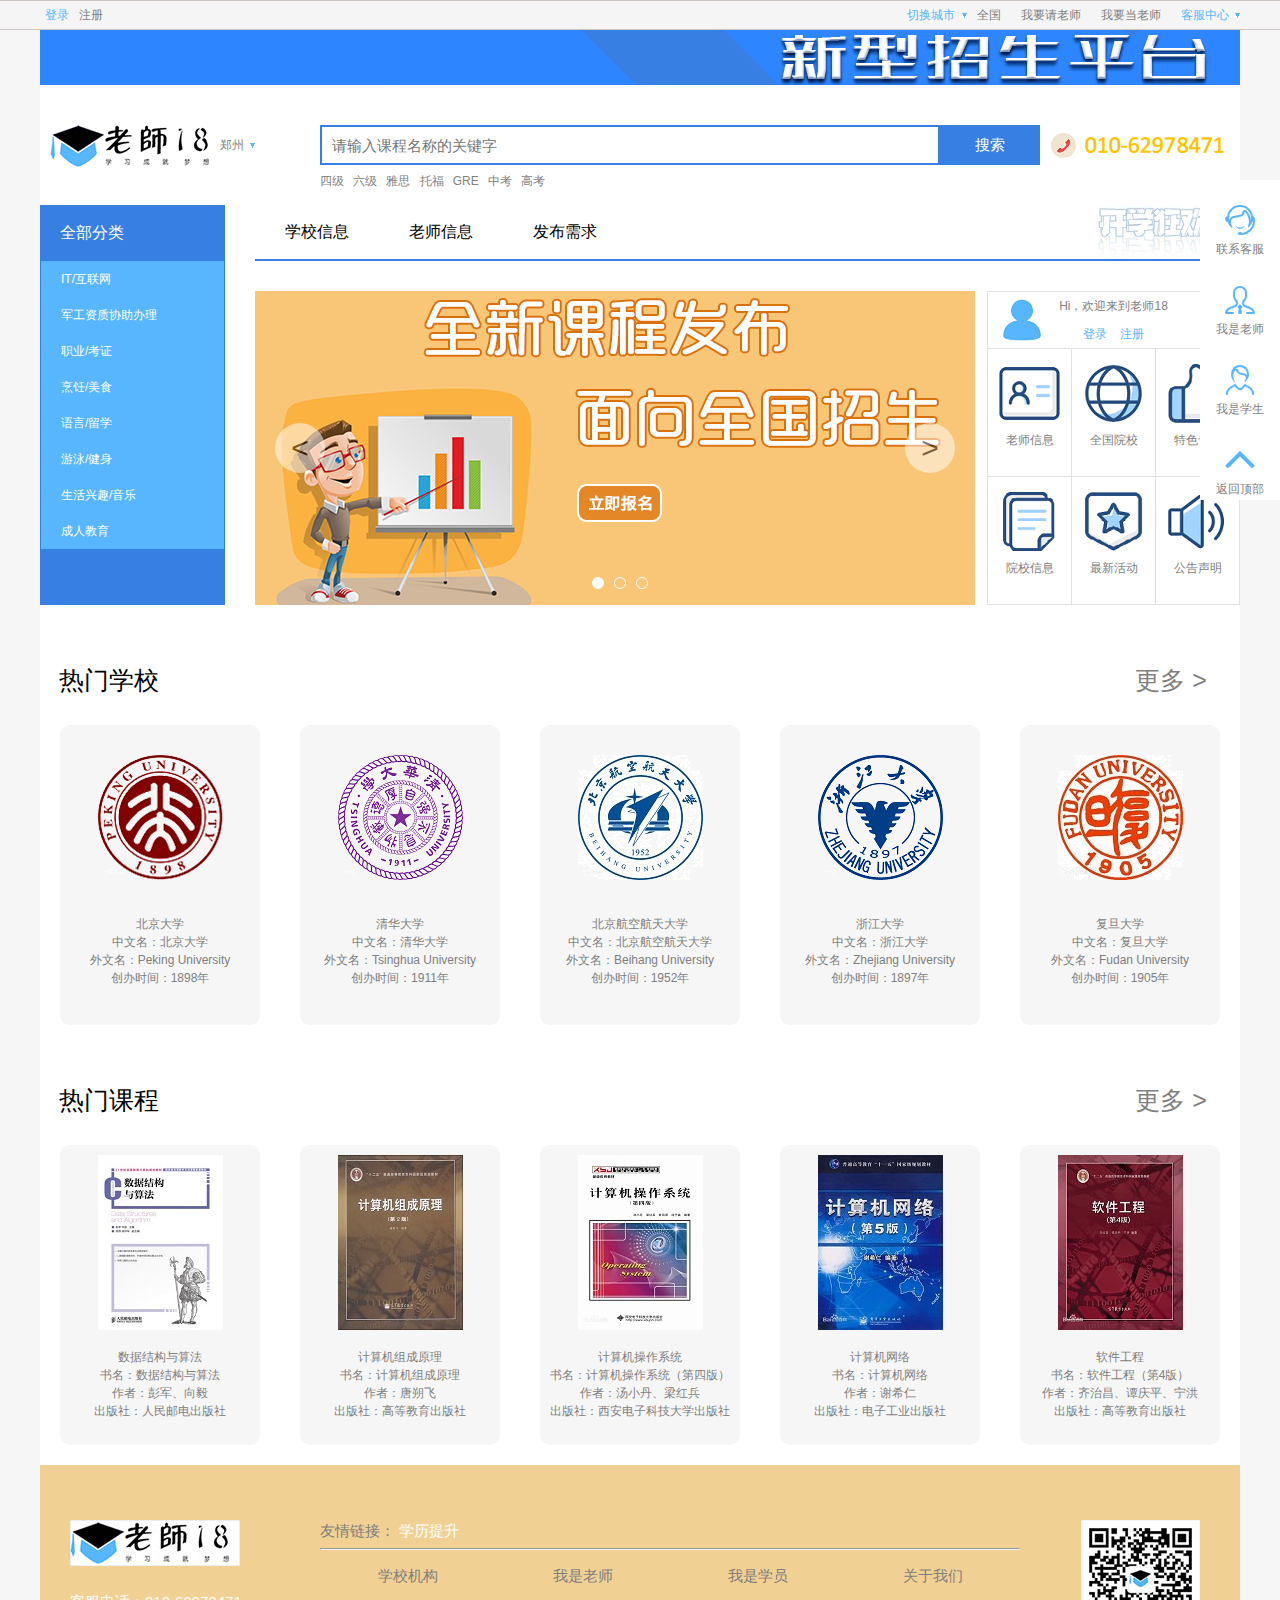
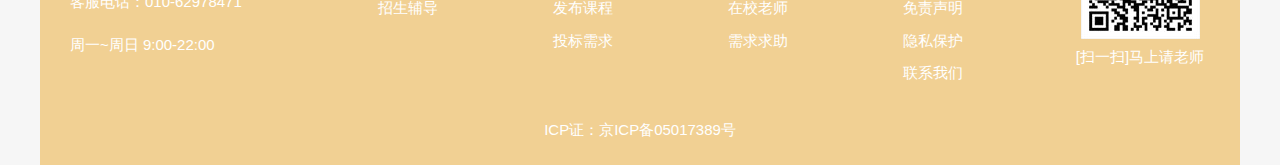
<file: index.html>
<!DOCTYPE html>
<html lang="en">

<head>
    <meta charset="UTF-8">
    <meta name="viewport" content="width=device-width, initial-scale=1.0">
    <title>老师18</title>
    <link rel="stylesheet" href="css/reset.css">
    <link rel="stylesheet" href="css/index.css">
</head>

<body>
    <!-- 头部 -->
    <header>
        <!-- 头部导航栏 -->
        <div class="headerTop">
            <div class="navTop">
                <nav class="navLeft">
                    <ul>
                        <li class="navLeftLogin"><a href="login.html">登录</a></li>
                        <li class="navLeftEnroll"><a href="">注册</a></li>
                    </ul>
                </nav>
                <nav class="navRight">
                    <ul>
                        <li class="navRightService">
                            <a>客服中心</a>
                            <em></em>
                            <ul class="navRightServiceList">
                                <li><a href="customerService.html">联系我们</a></li>
                                <li><a href="">投诉反馈</a></li>
                                <li><a href="">帮助中心</a></li>
                            </ul>
                        </li>
                        <li class="navRightNormal"><a href="">我要当老师</a></li>
                        <li class="navRightNormal"><a href="">我要请老师</a></li>
                        <li class="navRightNormal">全国</li>
                        <li class="navRightCity">
                            <a href="">切换城市</a>
                            <em></em>
                            <div class="navRightCityList">
                                <ul>
                                    <li><span>A</span><a href="">安阳</a></li>
                                    <li><span>B</span><a href="">北京</a></li>
                                    <li><span>C</span><a href="">成都</a></li>
                                    <li><span>D</span><a href="">大连</a></li>
                                    <li><span>S</span><a href="">上海</a></li>
                                </ul>
                            </div>
                        </li>
                    </ul>
                </nav>
            </div>
        </div>
        <!-- 头部背景 -->
        <div class="headerMiddle">
        </div>
        <!-- 头部主体 -->
        <div class="headerBottom">
            <h1 class="logo"><a href="index.html"><img src="img/logo.png" alt=""></a></h1>
            <div class="city">
                <span>郑州</span>
                <em></em>
                <div class="citySelectList">
                    <ul>
                        <li><span>A</span><a href="">安阳</a></li>
                        <li><span>B</span><a href="">北京</a></li>
                        <li><span>C</span><a href="">成都</a></li>
                        <li><span>D</span><a href="">大连</a></li>
                        <li><span>S</span><a href="">上海</a></li>
                    </ul>
                </div>
            </div>
            <div class="search">
                <input type="text" name placeholder="请输入课程名称的关键字">
                <button class="searchButton">搜索</button>
                <div class="keyword">
                    <a href="">四级</a>
                    <a href="">六级</a>
                    <a href="">雅思</a>
                    <a href="">托福</a>
                    <a href="">GRE</a>
                    <a href="">中考</a>
                    <a href="">高考</a>
                </div>
            </div>
            <div class="phone">
                <img src="img/phone.png" alt="">
                <img src="img/phoneNumber.png" alt="">
            </div>
        </div>
    </header>
    <!-- 中部 -->
    <section>
        <div class="sectionTop">
            <!-- 左边隐藏nav -->
            <leftNav>
                <div class="leftNavTitle">全部分类</div>
                <ul class="leftNavList">
                    <li class="it">
                        <a href="">IT/互联网</a>
                        <ul class="itList">
                            <li>前端</li>
                            <li>
                                <a href="">HTML/CSS</a>
                                <a href="">JavaScript</a>
                                <a href="">Java</a>
                                <a href="">Sql</a>
                            </li>
                        </ul>
                    </li>
                    <li class="amy">
                        <a href="">军工资质协助办理</a>
                        <ul class="amyList">
                            <li>保密资质</li>
                            <li>
                                <a href="">军密</a>
                                <a href="">国密</a>
                                <a href="">国军标</a>
                            </li>
                        </ul>
                    </li>
                    <li class="profession">
                        <a href="">职业/考证</a>
                        <ul class="professionList">
                            <li>公考求职</li>
                            <li>
                                <a href="">公务员</a>
                                <a href="">教师考试</a>
                                <a href="">企业招聘</a>
                                <a href="">金融银行</a>
                            </li>
                        </ul>
                    </li>
                    <li class="food">
                        <a href="">烹饪/美食</a>
                        <ul class="foodList">
                            <li>中华菜系</li>
                            <li>
                                <a href="">鲁菜</a>
                                <a href="">川菜</a>
                                <a href="">粤菜</a>
                                <a href="">苏菜</a>
                            </li>
                        </ul>
                    </li>
                    <li class="language">
                        <a href="">语言/留学</a>
                        <ul class="languageList">
                            <li>语言</li>
                            <li>
                                <a href="">英语</a>
                                <a href="">日语</a>
                                <a href="">法语</a>
                                <a href="">德语</a>
                            </li>
                        </ul>
                    </li>
                    <li class="swim">
                        <a href="">游泳/健身</a>
                        <ul class="swimList">
                            <li>游泳</li>
                            <li>
                                <a href="">仰泳</a>
                                <a href="">蛙泳</a>
                            </li>
                        </ul>
                    </li>
                    <li class="music">
                        <a href="">生活兴趣/音乐</a>
                        <ul class="musicList">
                            <li>音乐</li>
                            <li>
                                <a href="">钢琴</a>
                                <a href="">吉他</a>
                                <a href="">小提琴</a>
                            </li>
                        </ul>
                    </li>
                    <li class="adult">
                        <a href="">成人教育</a>
                        <ul class="adultList">
                            <li>成人教育</li>
                            <li>
                                <a href="">在职研究生培训</a>
                            </li>
                        </ul>
                    </li>
                </ul>
                <div class="leftNavBottom"></div>
            </leftNav>
            <!-- 顶部导航栏 -->
            <topNav>
                <div class="topList">
                    <ul>
                        <li><a href="">学校信息</a></li>
                        <li><a href="">老师信息</a></li>
                        <li><a href="postDemand.html">发布需求</a></li>
                        <img src="img/rightlogo.jpg" alt="">
                    </ul>
                </div>
            </topNav>
            <!-- 中部主体 -->
            <sectionMain>
                <div class="sildeDiv">
                    <ul class="carousel">
                        <li class="selection"><a href=""><img src="img/index_bg1.png" alt=""></a></li>
                        <li><a href=""><img src="img/index_bg2.png" alt=""></a></li>
                        <li><a href=""><img src="img/index_bg3.png" alt=""></a></li>
                    </ul>
                    <div class="prev">
                        <</div> <div class="next">>
                    </div>
                    <ul class="circle">
                        <li class="current"></li>
                        <li></li>
                        <li></li>
                    </ul>
                </div>
            </sectionMain>
            <!-- 右边导航栏 -->
            <div class="mainTag">
                <div class="mainTagTop">
                    <img src="img/people.png" alt="">
                    Hi，欢迎来到老师18
                    <br>
                    <a href="login.html">登录</a>
                    <a href="">注册</a>
                </div>
                <div class="mainTagMiddle">
                    <a href=""><img src="img/main1.png" alt="">老师信息</a>
                    <a href=""><img src="img/main2.png" alt="">全国院校</a>
                    <a href=""><img src="img/main3.png" alt="">特色专业</a>
                    <a href=""><img src="img/main4.png" alt="">院校信息</a>
                    <a href=""><img src="img/main5.png" alt="">最新活动</a>
                    <a href=""><img src="img/main6.png" alt="">公告声明</a>
                </div>
            </div>
        </div>
        <!-- 中部 -->
        <div class="sectionBottom">
            <!-- 热门学校 -->
            <div class="hotSchool">
                <div class="hotSchoolTitle">
                    <a href="">热门学校</a>
                    <a href="">更多&nbsp;></a>
                </div>
                <div class="hotSchoolContent">
                    <a href="">
                        <div class="rise">
                            <div class="schoolShow">
                                <img src="img/beida.png" alt="">
                            </div>
                            <div class="schoolIntroduce">
                                <p>北京大学</p>
                                <p>中文名：北京大学</p>
                                <p>外文名：Peking University</p>
                                <p>创办时间：1898年</p>
                            </div>
                        </div>
                    </a>
                    <a href="">
                        <div class="rise">
                            <div class="schoolShow">
                                <img src="img/qinghua.png" alt="">
                            </div>
                            <div class="schoolIntroduce">
                                <p>清华大学</p>
                                <p>中文名：清华大学</p>
                                <p>外文名：Tsinghua University</p>
                                <p>创办时间：1911年</p>
                            </div>
                        </div>
                    </a>
                    <a href="">
                        <div class="rise">
                            <div class="schoolShow">
                                <img src="img/beihang.jpg" alt="">
                            </div>
                            <div class="schoolIntroduce">
                                <p>北京航空航天大学</p>
                                <p>中文名：北京航空航天大学</p>
                                <p>外文名：Beihang University</p>
                                <p>创办时间：1952年</p>
                            </div>
                        </div>
                    </a>
                    <a href="">
                        <div class="rise">
                            <div class="schoolShow">
                                <img src="img/zheda.png" alt="">
                            </div>
                            <div class="schoolIntroduce">
                                <p>浙江大学</p>
                                <p>中文名：浙江大学</p>
                                <p>外文名：Zhejiang University</p>
                                <p>创办时间：1897年</p>
                            </div>
                        </div>
                    </a>
                    <a href="">
                        <div class="rise">
                            <div class="schoolShow">
                                <img src="img/fudan.jpg" alt="">
                            </div>
                            <div class="schoolIntroduce">
                                <p>复旦大学</p>
                                <p>中文名：复旦大学</p>
                                <p>外文名：Fudan University</p>
                                <p>创办时间：1905年</p>
                            </div>
                        </div>
                    </a>
                </div>
            </div>
            <!-- 热门课程 -->
            <div class="hotClass">
                <div class="hotClassTitle">
                    <a href="">热门课程</a>
                    <a href="courseList.html">更多&nbsp;></a>
                </div>
                <div class="hotClassContent">
                    <a href="">
                        <div class="rise">
                            <div class="classShow">
                                <img src="img/shujujiegou.jpg" alt="">
                            </div>
                            <div class="classIntroduce">
                                <p>数据结构与算法</p>
                                <p>书名：数据结构与算法</p>
                                <p>作者：彭军、向毅</p>
                                <p>出版社：人民邮电出版社</p>
                            </div>
                        </div>
                    </a>
                    <a href="">
                        <div class="rise">
                            <div class="classShow">
                                <img src="img/zuchengyuanli.jpg" alt="">
                            </div>
                            <div class="classIntroduce">
                                <p>计算机组成原理</p>
                                <p>书名：计算机组成原理</p>
                                <p>作者：唐朔飞</p>
                                <p>出版社：高等教育出版社</p>
                            </div>
                        </div>
                    </a>
                    <a href="">
                        <div class="rise">
                            <div class="classShow">
                                <img src="img/caozuoxitong.jpg" alt="">
                            </div>
                            <div class="classIntroduce">
                                <p>计算机操作系统</p>
                                <p>书名：计算机操作系统（第四版）</p>
                                <p>作者：汤小丹、梁红兵</p>
                                <p>出版社：西安电子科技大学出版社</p>
                            </div>
                        </div>
                    </a>
                    <a href="">
                        <div class="rise">
                            <div class="classShow">
                                <img src="img/jisuanjiwangluo.jpg" alt="">
                            </div>
                            <div class="classIntroduce">
                                <p>计算机网络</p>
                                <p>书名：计算机网络</p>
                                <p>作者：谢希仁</p>
                                <p>出版社：电子工业出版社</p>
                            </div>
                        </div>
                    </a>
                    <a href="courseDetails.html">
                        <div class="rise">
                            <div class="classShow">
                                <img src="img/ruanjiangongcheng.jpg" alt="">
                            </div>
                            <div class="classIntroduce">
                                <p>软件工程</p>
                                <p>书名：软件工程（第4版）</p>
                                <p>作者：齐治昌、谭庆平、宁洪</p>
                                <p>出版社：高等教育出版社</p>
                            </div>
                        </div>
                    </a>
                </div>
            </div>
        </div>
    </section>
    <!-- 底部 -->
    <footer>
        <div class="footerLeft">
            <img src="img/footer_logo.png" alt="">
            <p>客服电话：010-62978471</p>
            <p>周一~周日&nbsp;9:00-22:00</p>
        </div>
        <div class="footerMiddle">友情链接：
            <a href="">学历提升</a>
            <hr>
            <div class="footerMiddleContent">
                <p>学校机构</p>
                <p><a href="">招生辅导</a></p>
            </div>
            <div class="footerMiddleContent">
                <p>我是老师</p>
                <p><a href="">发布课程</a></p>
                <p><a href="">投标需求</a></p>
            </div>
            <div class="footerMiddleContent">
                <p>我是学员</p>
                <p><a href="">在校老师</a></p>
                <p><a href="">需求求助</a></p>
            </div>
            <div class="footerMiddleContent">
                <p>关于我们</p>
                <p><a href="">免责声明</a></p>
                <p><a href="">隐私保护</a></p>
                <p><a href="">联系我们</a></p>
            </div>
        </div>
        <div class="footerRight">
            <img src="img/footer_code.png" alt="">
            <p>[扫一扫]马上请老师</p>
        </div>
        <div class="footerBottom"><a href="">ICP证：京ICP备05017389号</a></div>
    </footer>
    <!-- 侧边栏 -->
    <aside>
        <div class="asideDiv">
            <a href="" class="kefuContent">
                <p>联系客服</p>
            </a>
            <a href="" class="laoshiContent">
                <p>我是老师</p>
            </a>
            <a href="" class="xueshengContent">
                <p>我是学生</p>
            </a>
            <a href="javascript:void(0)" class="fanhuiContent" id="asideDivContent">
                <p>返回顶部</p>
            </a>
        </div>
    </aside>
    <script src="js/index.js"></script>
    <script src="js/comm.js"></script>
</body>


</html>
</file>
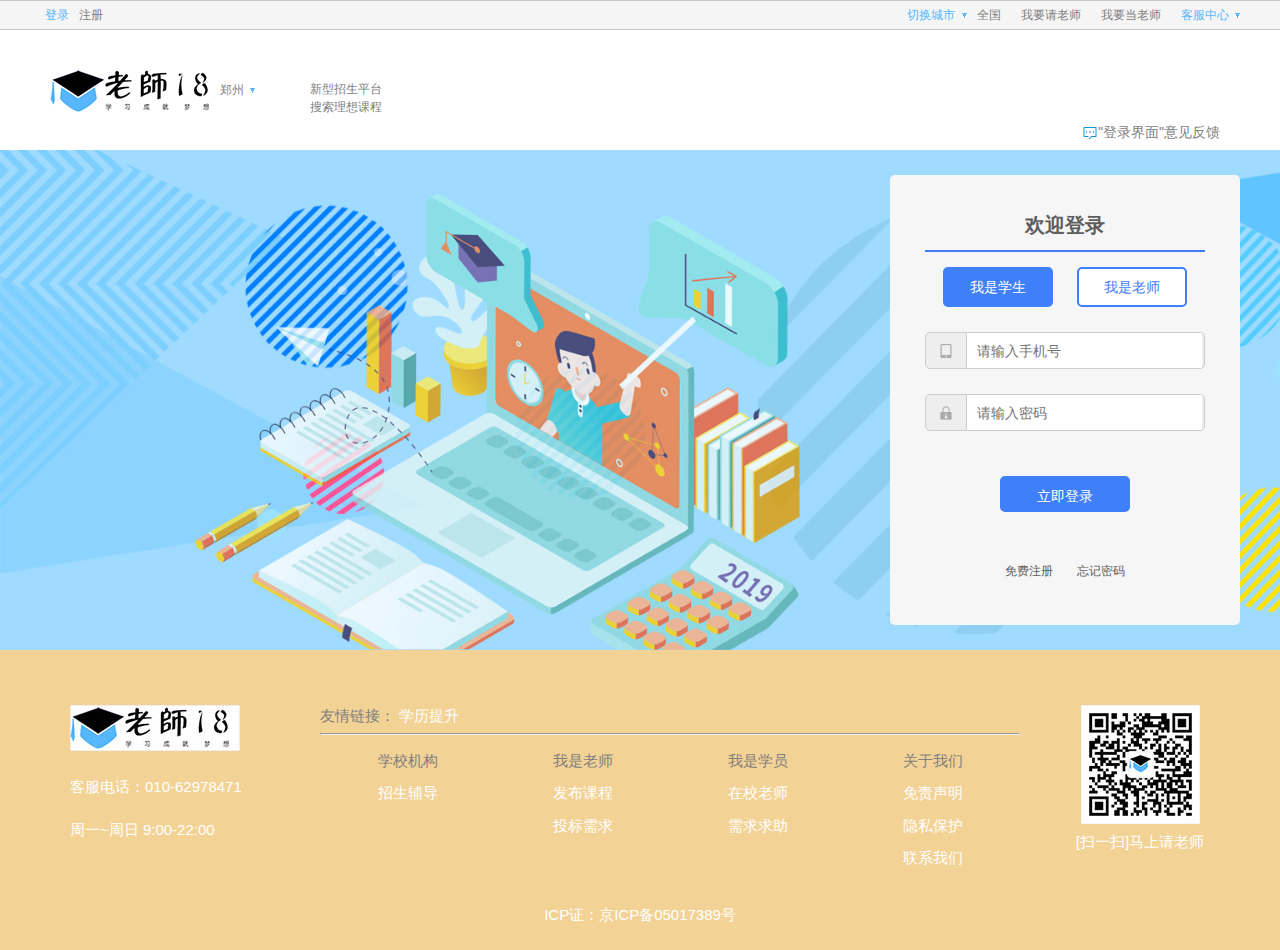
<file: login.html>
<!DOCTYPE html>
<html lang="en">

<head>
    <meta charset="UTF-8">
    <meta name="viewport" content="width=device-width, initial-scale=1.0">
    <title>登录</title>
    <link rel="stylesheet" href="css/reset.css">
    <link rel="stylesheet" href="css/login.css">
</head>

<body>
    <!-- 头部 -->
    <header>
        <!-- 头部导航栏 -->
        <div class="headerTop">
            <div class="navTop">
                <nav class="navLeft">
                    <ul>
                        <li class="navLeftLogin"><a href="">登录</a></li>
                        <li class="navLeftEnroll"><a href="">注册</a></li>
                    </ul>
                </nav>
                <nav class="navRight">
                    <ul>
                        <li class="navRightService">
                            <a>客服中心</a>
                            <em></em>
                            <ul class="navRightServiceList">
                                <li><a href="customerService.html">联系我们</a></li>
                                <li><a href="">投诉反馈</a></li>
                                <li><a href="">帮助中心</a></li>
                            </ul>
                        </li>
                        <li class="navRightNormal"><a href="">我要当老师</a></li>
                        <li class="navRightNormal"><a href="">我要请老师</a></li>
                        <li class="navRightNormal">全国</li>
                        <li class="navRightCity">
                            <a href="">切换城市</a>
                            <em></em>
                            <div class="navRightCityList">
                                <ul>
                                    <li><span>A</span><a href="">安阳</a></li>
                                    <li><span>B</span><a href="">北京</a></li>
                                    <li><span>C</span><a href="">成都</a></li>
                                    <li><span>D</span><a href="">大连</a></li>
                                    <li><span>S</span><a href="">上海</a></li>
                                </ul>
                            </div>
                        </li>
                    </ul>
                </nav>
            </div>
        </div>
        <!-- 头部主体 -->
        <div class="headerBottom">
            <h1 class="logo"><a href="index.html"><img src="img/logo.png" alt=""></a></h1>
            <div class="city">
                <span>郑州</span>
                <em></em>
                <div class="citySelectList">
                    <ul>
                        <li><span>A</span><a href="">安阳</a></li>
                        <li><span>B</span><a href="">北京</a></li>
                        <li><span>C</span><a href="">成都</a></li>
                        <li><span>D</span><a href="">大连</a></li>
                        <li><span>S</span><a href="">上海</a></li>
                    </ul>
                </div>
            </div>
            <div class="text">
                <p>新型招生平台</p>
                <p>搜索理想课程</p>
            </div>
            <div class="advise">
                <img src="img/message.png" alt="">
                <span>"登录界面"意见反馈</span>
            </div>
        </div>
    </header>
    <!-- 中部 -->
    <section>
        <!-- 登录栏 -->
        <div class="sectionContent">
            <div class="sectionForm">
                <div class="sectionFormTitle">欢迎登录</div>
                <div class="sectionFormLoginType">
                    <div>我是学生</div>
                    <div>我是老师</div>
                </div>
                <form action="" class="sectionFormInput" id="sectionFormInput" method="POST">
                    <div>
                        <div class="sectionFormImg">
                            <img src="img/phoneico.png" alt="">
                        </div>
                        <input type="text" name="" id="phoneico" placeholder="请输入手机号">
                        <span></span>
                    </div>
                    <div>
                        <div class="sectionFormImg">
                            <img src="img/pwico.png" alt="">
                        </div>
                        <input type="password" name="" id="pwico" placeholder="请输入密码">
                        <span></span>
                    </div>
                    <button type="submit" class="sectionFormLogin">立即登录</button>
                </form>
                <div class="sectionFormEncode">
                    <span>免费注册</span>
                    <span>忘记密码</span>
                </div>
            </div>
        </div>
    </section>
    <!-- 底部 -->
    <footer>
        <div class="footerContent">
            <div class="footerLeft">
                <img src="img/footer_logo.png" alt="">
                <p>客服电话：010-62978471</p>
                <p>周一~周日&nbsp;9:00-22:00</p>
            </div>
            <div class="footerMiddle">友情链接：
                <a href="">学历提升</a>
                <hr>
                <div class="footerMiddleContent">
                    <p>学校机构</p>
                    <p><a href="">招生辅导</a></p>
                </div>
                <div class="footerMiddleContent">
                    <p>我是老师</p>
                    <p><a href="">发布课程</a></p>
                    <p><a href="">投标需求</a></p>
                </div>
                <div class="footerMiddleContent">
                    <p>我是学员</p>
                    <p><a href="">在校老师</a></p>
                    <p><a href="">需求求助</a></p>
                </div>
                <div class="footerMiddleContent">
                    <p>关于我们</p>
                    <p><a href="">免责声明</a></p>
                    <p><a href="">隐私保护</a></p>
                    <p><a href="">联系我们</a></p>
                </div>
            </div>
            <div class="footerRight">
                <img src="img/footer_code.png" alt="">
                <p>[扫一扫]马上请老师</p>
            </div>
            <div class="footerBottom"><a href="">ICP证：京ICP备05017389号</a></div>
        </div>
    </footer>
    <script src="js/comm.js"></script>
    <script src="js/login.js"></script>
</body>

</html>
</file>
<file: css/index.css>
/* 头部 */
header {
    height: 205px;
    width: 100%;
    margin: 0px auto;
}

.headerTop {
    width: 100%;
    background-color: #F5F5F5;
    height: 28px;
    font-family: Arial, Microsoft Yahei, Helvetica Neue, Helvetica, sans-serif;
    font-size: 12px;
    position: fixed;
    top: 0px;
    border: 1px solid #ccc5c2;
    border-left: none;
    border-right: none;
    z-index: 2;
}

.navTop {
    width: 1200px;
    margin: 0px auto;
    height: 28px;
    line-height: 28px;
}

.navLeft {
    height: 28px;
    line-height: 28px;
    display: inline-block;
    float: left;
}

.navLeft li {
    margin: 0px 5px;
    float: left;
}

.navLeftLogin>a {
    color: #57B6FD;
}

.navLeftEnroll>a {
    color: #7F7F7F;
}

.navLeftEnroll>a:hover {
    color: #57B6FD;
}

.navRight {
    display: inline-block;
    height: 28px;
    line-height: 28px;
    float: right;
}

.navRight>ul>li {
    height: 28px;
    line-height: 28px;
    margin-left: 20px;
    float: right;
}

.navRight>ul>li:nth-child(4) {
    margin-left: 10px;
}

.navRightService>a {
    color: #57B6FD;
}

.navRightCity>a {
    margin: 0px auto;
    color: #57B6FD;
}

.navRightService:hover em {
    background-image: url('../img/xiala.png');
    transform: rotate(180deg);
}

.navRightCity:hover em {
    background-image: url('../img/xiala.png');
    transform: rotate(180deg);
}

.navRightNormal {
    color: #7F7F7F;
}

.navRightNormal>a {
    color: #7F7F7F;
}

.navRightCityList span {
    color: #57B6FD;
    margin-right: 28px;
}

.navRightServiceList {
    border: 1px solid #ccc5c2;
    background-color: white;
    border-top: none;
    overflow: hidden;
    height: 0px;
    transition-duration: 1s;
    padding: 0px;
}

.navRightServiceList a {
    display: inline-block;
    width: 48.344px;
    height: 28px;
    line-height: 28px;
    color: #7F7F7F;
    padding: 4.5px;
}

.navRightServiceList a:hover {
    color: white;
    background-color: #377FE2;
}

.navRightCityList {
    border: 1px solid #ccc5c2;
    display: none;
    position: absolute;
    background-color: white;
    border-top: none;
    padding: 10px;
    width: 310.69px;
}

.navRightCityList a {
    padding: 5px;
    color: #7F7F7F;
}

.navRightCityList a:hover {
    color: white;
    background-color: #57B6FD;
    border-radius: 10px;
}

.navRightService:hover>.navRightServiceList {
    height: 111px;
}

.navRightCity:hover>.navRightCityList {
    display: block;
    animation: show;
    animation-duration: 0.5s;
}


.headerMiddle {
    width: 1200px;
    height: 55px;
    background-image: url('../img/indexTop.png');
    margin: 0px auto;
    position: relative;
    top: 30px;
}

.headerBottom {
    width: 1200px;
    height: 120px;
    margin: 0px auto;
    display: flex;
    background-color: white;
    position: relative;
    top: 30px
}

.logo {
    display: block;
    width: 180px;
    height: 120px;
}

.logo>a {
    display: block;
    width: 180px;
    height: 60px;
    margin: 30px 0px;
}

.city {
    display: inline-block;
    width: 50px;
    height: 20px;
    line-height: 20px;
    margin: 50px 0px;
    color: #7F7F7F;
    user-select: none;
}

.citySelectList {
    border: 1px solid #ccc5c2;
    display: none;
    position: absolute;
    background-color: white;
    padding: 10px;
    width: 310.69px;
    z-index: 1;
}

.city:hover>.citySelectList {
    display: block;
    animation: show;
    animation-duration: 0.5s;
}

.city>span {
    cursor: pointer;
    font-family: Microsoft YaHei, Arial, Hiragino Sans GB, Georgia, "serif";
}

.city:hover em {
    background-image: url('../img/xiala.png');
    transform: rotate(180deg);
}

.citySelectList li {
    height: 28px;
    line-height: 28px;
}

.citySelectList a {
    padding: 5px;
    color: #7F7F7F;
}

.citySelectList span {
    color: #57B6FD;
    margin-right: 28px;
}

.citySelectList a:hover {
    color: white;
    background-color: #57B6FD;
    border-radius: 10px;
}

.search {
    width: 720px;
    height: 70px;
    margin: 40px 0px 10px 50px;
    font-size: 15px;
}

.search>input {
    font-family: Microsoft YaHei, Arial, Hiragino Sans GB, Georgia, "serif";
}

.search>input:focus {
    font-family: Microsoft YaHei, Arial, Hiragino Sans GB, Georgia, "serif";
}

.search>input {
    width: 606px;
    height: 36px;
    border: 2px solid #377FE2;
    padding-left: 10px;
    outline: none;
    float: left;
}

.searchButton {
    width: 100px;
    height: 40px;
    line-height: 40px;
    background-color: #377FE2;
    border: none;
    outline: none;
    color: white;
    font-family: Microsoft YaHei, Arial, Hiragino Sans GB, Georgia, "serif";
    cursor: pointer;
}

.keyword>a {
    font-family: Microsoft YaHei, Arial, Hiragino Sans GB, Georgia, "serif";
    color: #7F7F7F;
    margin-right: 5px;
    font-size: 12px;
}

.keyword {
    width: 720px;
    height: 30px;
    line-height: 30px;
}

.keyword>a:hover {
    color: #57B6FD;
}

.phone {
    width: 200px;
    height: 40px;
    text-align: center;
    margin: auto;
}

.phone>img:nth-child(2) {
    position: relative;
    top: 4px;
}

section {
    width: 1200px;
    height: 1260px;
    margin: 0px auto;
}

leftNav {
    float: left;
    width: 185px;
    height: 400px;
    background-color: #57B6FD;
}

topNav {
    display: block;
    width: 985px;
    height: 56px;
    margin-left: 215px;
}

sectionMain {
    display: block;
    width: 720px;
    height: 314px;
    margin-left: 215px;
    margin-top: 30px;
}

.leftNavTitle {
    width: 165px;
    height: 56px;
    line-height: 56px;
    font-family: Microsoft YaHei, Arial, Hiragino Sans GB, Georgia, "serif";
    color: white;
    background-color: #377FE2;
    padding-left: 20px;
    font-size: 16px;
}

.leftNavBottom {
    width: 185px;
    height: 56px;
    background-color: #377FE2;
}

.leftNavList {
    border-left: 1px solid #377FE2;
    border-right: 1px solid #377FE2;
}

.leftNavList>li {
    height: 36px;
    line-height: 36px;
    width: 165px;
    display: block;
}

.leftNavList>li>a {
    display: block;
    width: 164px;
    height: 36px;
    line-height: 36px;
    color: white;
    padding-left: 20px;
    font-family: Microsoft YaHei, Arial, Hiragino Sans GB, Georgia, "serif";
    font-size: 12px;
    transition-property: transform;
    transition-duration: 1s;
}

.leftNavList>li>a:hover {
    background-color: white;
    color: #57B6FD;
    transform: translateX(20px);
}
.leftNavList ul{
    z-index: 2;
}

/* 轮播图 */

sectionMain>div {
    width: 720px;
    height: 314px;
    position: relative;
}

.carousel li {
    position: absolute;
    left: 0;
    top: 0;
    opacity: 0;
    transition: opacity 2s;
}

.carousel li a img {
    width: 720px;
    height: 314px;
}

.carousel .selection {
    opacity: 1;
}

.prev,
.next {
    width: 50px;
    height: 50px;
    line-height: 50px;
    font-size: 30px;
    text-align: center;
    background: white;
    opacity: 0.5;
    position: absolute;
    top: 50%;
    transform: translateY(-50%);
    cursor: pointer;
    user-select: none;
    border-radius: 50%;
}

.prev:hover,
.next:hover {
    opacity: 0.8;
}

.prev {
    left: 20px;
}

.next {
    right: 20px
}

.circle {
    position: absolute;
    height: 8px;
    left: 50%;
    transform: translateX(-50%);
    z-index: 200;
    bottom: 20px;
}

.circle li {
    width: 10px;
    height: 10px;
    border-radius: 50%;
    border: 1px solid white;
    float: left;
    margin-left: 10px;
    cursor: pointer;
}

.circle .current {
    background: white;
}

/* IT/互联网 */
.it:hover>.itList {
    display: block;
    animation: show;
    animation-duration: 0.5s;
}

.itList {
    position: absolute;
    display: none;
    top: 260px;
    background-color: white;
    width: 300px;
    height: 288px;
    border: 1px solid #7F7F7F;
    border-left: none;
    margin: 0px auto;
    margin-left: 184px;
}

.itList>li:first-child {
    font-family: Microsoft YaHei, Arial, Hiragino Sans GB, Georgia, "serif";
    margin-left: 20px;
    font-size: 12px;
    color: #57B6FD;

}

.itList a {
    font-family: Microsoft YaHei, Arial, Hiragino Sans GB, Georgia, "serif";
    font-size: 12px;
    color: #7F7F7F;
    margin-left: 20px;
}

.itList a:hover {
    color: black;
}

/* 军工资质协助办理 */
.amy:hover>.amyList {
    display: block;
    animation: show;
    animation-duration: 0.5s;
}

.amyList {
    position: absolute;
    display: none;
    top: 260px;
    background-color: white;
    width: 300px;
    height: 288px;
    border: 1px solid #7F7F7F;
    border-left: none;
    margin: 0px auto;
    margin-left: 184px;
}

.amyList>li:first-child {
    font-family: Microsoft YaHei, Arial, Hiragino Sans GB, Georgia, "serif";
    margin-left: 20px;
    font-size: 12px;
    color: #57B6FD;
}

.amyList a {
    font-family: Microsoft YaHei, Arial, Hiragino Sans GB, Georgia, "serif";
    font-size: 12px;
    color: #7F7F7F;
    margin-left: 20px;
}

.amyList a:hover {
    color: black;
}

/* 职业/考证 */
.profession:hover>.professionList {
    display: block;
    animation: show;
    animation-duration: 0.5s;
}

.professionList {
    position: absolute;
    display: none;
    top: 260px;
    background-color: white;
    width: 300px;
    height: 288px;
    border: 1px solid #7F7F7F;
    border-left: none;
    margin: 0px auto;
    margin-left: 184px;
}

.professionList>li:first-child {
    font-family: Microsoft YaHei, Arial, Hiragino Sans GB, Georgia, "serif";
    margin-left: 20px;
    font-size: 12px;
    color: #57B6FD;
}

.professionList a {
    font-family: Microsoft YaHei, Arial, Hiragino Sans GB, Georgia, "serif";
    font-size: 12px;
    color: #7F7F7F;
    margin-left: 20px;
}

.professionList a:hover {
    color: black;
}

/* 烹饪/美食 */
.food:hover>.foodList {
    display: block;
    animation: show;
    animation-duration: 0.5s;
}

.foodList {
    position: absolute;
    display: none;
    top: 260px;
    background-color: white;
    width: 300px;
    height: 288px;
    border: 1px solid #7F7F7F;
    border-left: none;
    margin: 0px auto;
    margin-left: 184px;
}

.foodList>li:first-child {
    font-family: Microsoft YaHei, Arial, Hiragino Sans GB, Georgia, "serif";
    margin-left: 20px;
    font-size: 12px;
    color: #57B6FD;
}

.foodList a {
    font-family: Microsoft YaHei, Arial, Hiragino Sans GB, Georgia, "serif";
    font-size: 12px;
    color: #7F7F7F;
    margin-left: 20px;
}

.foodList a:hover {
    color: black;
}

/* 语言/留学 */
.language:hover>.languageList {
    display: block;
    animation: show;
    animation-duration: 0.5s;
}

.languageList {
    position: absolute;
    display: none;
    top: 260px;
    background-color: white;
    width: 300px;
    height: 288px;
    border: 1px solid #7F7F7F;
    border-left: none;
    margin: 0px auto;
    margin-left: 184px;
}

.languageList>li:first-child {
    font-family: Microsoft YaHei, Arial, Hiragino Sans GB, Georgia, "serif";
    margin-left: 20px;
    font-size: 12px;
    color: #57B6FD;
}

.languageList a {
    font-family: Microsoft YaHei, Arial, Hiragino Sans GB, Georgia, "serif";
    font-size: 12px;
    color: #7F7F7F;
    margin-left: 20px;
}

.languageList a:hover {
    color: black;
}

/* 游泳/健身 */
.swim:hover>.swimList {
    display: block;
    animation: show;
    animation-duration: 0.5s;
}

.swimList {
    position: absolute;
    display: none;
    top: 260px;
    background-color: white;
    width: 300px;
    height: 288px;
    border: 1px solid #7F7F7F;
    border-left: none;
    margin: 0px auto;
    margin-left: 184px;
}

.swimList>li:first-child {
    font-family: Microsoft YaHei, Arial, Hiragino Sans GB, Georgia, "serif";
    margin-left: 20px;
    font-size: 12px;
    color: #57B6FD;
}

.swimList a {
    font-family: Microsoft YaHei, Arial, Hiragino Sans GB, Georgia, "serif";
    font-size: 12px;
    color: #7F7F7F;
    margin-left: 20px;
}

.swimList a:hover {
    color: black;
}

/* 生活兴趣/音乐 */
.music:hover>.musicList {
    display: block;
    animation: show;
    animation-duration: 0.5s;
}

.musicList {
    position: absolute;
    display: none;
    top: 260px;
    background-color: white;
    width: 300px;
    height: 288px;
    border: 1px solid #7F7F7F;
    border-left: none;
    margin: 0px auto;
    margin-left: 184px;
}

.musicList>li:first-child {
    font-family: Microsoft YaHei, Arial, Hiragino Sans GB, Georgia, "serif";
    margin-left: 20px;
    font-size: 12px;
    color: #57B6FD;
}

.musicList a {
    font-family: Microsoft YaHei, Arial, Hiragino Sans GB, Georgia, "serif";
    font-size: 12px;
    color: #7F7F7F;
    margin-left: 20px;
}

.musicList a:hover {
    color: black;
}

/* 成人教育 */
.adult:hover>.adultList {
    display: block;
    animation: show;
    animation-duration: 0.5s;
}

.adultList {
    position: absolute;
    display: none;
    top: 260px;
    background-color: white;
    width: 300px;
    height: 288px;
    border: 1px solid #7F7F7F;
    border-left: none;
    margin: 0px auto;
    margin-left: 184px;
}

.adultList li:first-child {
    font-family: Microsoft YaHei, Arial, Hiragino Sans GB, Georgia, "serif";
    margin-left: 20px;
    font-size: 12px;
    color: #57B6FD;
}

.adultList a {
    font-family: Microsoft YaHei, Arial, Hiragino Sans GB, Georgia, "serif";
    font-size: 12px;
    color: #7F7F7F;
    margin-left: 20px;
}

.adultList a:hover {
    color: black;
}

.topList {
    width: 985px;
    height: 54px;
    border-bottom: 2px solid #377FE2;
}

.topList li {
    display: block;
    height: 54px;
    line-height: 54px;
    float: left;
}

.topList a {
    padding: 0px 30px;
    display: block;
    height: 54px;
    line-height: 54px;
    font-size: 16px;
    color: black;
    font-family: Microsoft YaHei, Arial, Hiragino Sans GB, Georgia, "serif";
}

.topList a:hover {
    background-color: #377FE2;
    color: white;
}

.topList img {
    margin: -2px auto;
    float: right;
    cursor: pointer;
}

.sectionTop {
    width: 1200px;
    height: 400px;
    background-color: white;
}



.mainTag {
    position: relative;
    top: -314px;
    left: 935px;
    width: 253px;
    height: 312px;
    margin-left: 12px;
}

.mainTagTop {
    width: 251px;
    height: 56px;
    border: 1px solid #DFDFDF;
    font-family: Microsoft YaHei, Arial, Hiragino Sans GB, Georgia, "serif";
    color: #7F7F7F;
    font-size: 12px;
    line-height: 28px;
    text-align: center;
}

.mainTagTop>img {
    display: inline-block;
    position: absolute;
    left: 10px;
    margin: 3px 0px;

}

.mainTagTop>a {
    margin: 0px 5px;
    font-family: Arial, Microsoft Yahei, Helvetica Neue, Helvetica, sans-serif;
    font-size: 12px;
    color: #57B6FD;
}

.mainTagTop>a:hover {
    color: #377FE2;
}

.mainTagMiddle {
    height: 256px;
    width: 255px;
}

.mainTagMiddle>a {
    border: 1px solid #DFDFDF;
    border-top: 0px;
    border-right: 0px;
    display: block;
    float: left;
    width: 83px;
    height: 103px;
    font-family: Microsoft YaHei, Arial, Hiragino Sans GB, Georgia, "serif";
    color: #7F7F7F;
    font-size: 12px;
    text-align: center;
    padding: 12px 0px;
}

.mainTagMiddle>a:nth-child(3) {
    border-right: 1px solid #DFDFDF;
}

.mainTagMiddle>a:nth-child(6) {
    border-right: 1px solid #DFDFDF;
}

.mainTagMiddle a:hover {
    color: #377FE2;
}

.mainTagMiddle img {
    margin: 0px 9px;
}

.main {
    width: 1200px;
    height: 500px;
    position: absolute;
    top: 645px;
    left: 200px;
}

.sectionBottom {
    width: 1200px;
    height: 860px;
    background-color: white;
}

/* 热门学校 */
.hotSchool {
    height: 420px;
    position: relative;
}

.hotSchoolTitle {
    height: 100px;
    position: relative;
}

.hotSchoolTitle>a:nth-child(1) {
    position: absolute;
    top: 50px;
    left: 19px;
    display: inline-block;
    width: 100px;
    height: 50px;
    line-height: 50px;
    font-size: 25px;
    color: black;
    font-family: Arial, Microsoft Yahei, Helvetica Neue, Helvetica, sans-serif;
}

.hotSchoolTitle>a:nth-child(2) {
    position: absolute;
    top: 50px;
    left: 1081px;
    width: 100px;
    height: 50px;
    line-height: 50px;
    text-align: center;
    display: inline-block;
    font-size: 25px;
    font-family: Arial, Microsoft Yahei, Helvetica Neue, Helvetica, sans-serif;
    color: #7F7F7F;
}

.hotSchoolContent {
    display: flex;
    position: absolute;
    left: 0px;
    top: 120px;
    height: 300px;
}

.hotSchoolContent>a {
    display: block;
    width: 200px;
    height: 300px;
    margin-left: 20px;
    margin-right: 20px;
    border-radius: 10px;
    background-color: #F6F6F6;
    text-align: center;
}

.schoolShow {
    text-align: center;
    height: 160px;
}

.schoolShow>img {
    margin-top: 30px;
}

.schoolIntroduce {
    padding: 30px 10px;
    height: 80px;
    color: #7F7F7F;
}

.hotSchoolContent>a:hover {
    animation: rise 1s;
    background-color: rgba(231, 203, 151, 0.8);
}

.rise {
    border-radius: 10px;
}

.hotSchoolContent>a:hover .schoolIntroduce {
    color: white;
}

/* 热门课程 */
.hotClass {
    height: 420px;
    position: relative;
}

.hotClassTitle {
    height: 100px;
    position: relative;
}

.hotClassTitle>a:nth-child(1) {
    position: absolute;
    top: 50px;
    left: 19px;
    display: inline-block;
    width: 100px;
    height: 50px;
    line-height: 50px;
    font-size: 25px;
    color: black;
    font-family: Arial, Microsoft Yahei, Helvetica Neue, Helvetica, sans-serif;
}

.hotClassTitle>a:nth-child(2) {
    position: absolute;
    top: 50px;
    left: 1081px;
    width: 100px;
    height: 50px;
    line-height: 50px;
    text-align: center;
    display: inline-block;
    font-size: 25px;
    font-family: Arial, Microsoft Yahei, Helvetica Neue, Helvetica, sans-serif;
    color: #7F7F7F;
}

.hotClassContent {
    display: flex;
    position: absolute;
    left: 0px;
    top: 120px;
    height: 300px;
}

.hotClassContent>a {
    display: block;
    width: 200px;
    height: 300px;
    margin-left: 20px;
    margin-right: 20px;
    border-radius: 10px;
    background-color: #F6F6F6;
    text-align: center;
}

.classShow {
    text-align: center;
    height: 185px;
}

.classShow>img {
    margin-top: 10px;
}

.classIntroduce {
    padding: 17.5px 10px;
    height: 80px;
    color: #7F7F7F;
}

.hotClassContent>a:hover {
    animation: rise 1.5s;
    background-color: rgba(231, 203, 151, 0.8);
}

.hotClassContent>a:hover .classIntroduce {
    color: white;
}

/* 底部 */
footer {
    width: 1200px;
    height: 300px;
    margin: 0px auto;
    background-color: rgba(240, 199, 122, 0.8);
    position: relative;
    font-family: Arial, Microsoft Yahei, Helvetica Neue, Helvetica, sans-serif;
}

.footerLeft {
    width: 200px;
    height: 200px;
    position: absolute;
    top: 25px;
    margin: 30px;
}

.footerLeft>p {
    margin: 20px 0px;
    color: white;
    font-size: 15px;
}

.footerMiddle {
    width: 700px;
    height: 200px;
    position: absolute;
    top: 25px;
    left: 250px;
    color: #7F7F7F;
    font-size: 15px;
    margin: 30px;
}

.footerMiddle>a {
    color: white;
}

.footerMiddle>hr {
    margin: 5px 0px;
}

.footerMiddleContent {
    width: 100px;
    height: 150px;
    float: left;
    margin: 0px 37.5px;
    text-align: center;
}

.footerMiddleContent>p {
    margin: 10px 0px;
}

.footerMiddleContent a {
    color: white;
}

.footerRight {
    width: 200px;
    height: 200px;
    position: absolute;
    top: 25px;
    left: 1000px;
    margin-top: 30px;
    margin-right: 30px;
    font-size: 15px;
    color: white;
    text-align: center;
}

.footerBottom {
    width: 1200px;
    height: 30px;
    position: absolute;
    top: 250px;
    line-height: 30px;
    text-align: center;
}

.footerBottom>a {
    font-size: 15px;
    color: white;
}

/* 侧边栏 */
.asideDiv {
    position: fixed;
    top: 20%;
    right: 0px;
    width: 80px;
    height: 320px;
    background-color: #F6F6F6;
}

.asideDiv>a {
    display: block;
    width: 80px;
    height: 80px;
    text-align: center;
    font-family: Arial, Microsoft Yahei, Helvetica Neue, Helvetica, sans-serif;
    font-size: 12px;
    color: #7F7F7F;
    background-repeat: no-repeat;
    background-position: center;
    background-color: white;
}

.kefuContent {
    background-image: url("../img/asidekefu.png");
}

.laoshiContent {
    background-image: url("../img/asidelaoshi.png");
}

.xueshengContent {
    background-image: url("../img/asidexuesheng.png");
}

.fanhuiContent {
    background-image: url("../img/asideup.png");
}


.kefuContent:hover {
    background-image: url("../img/asidekefu1.png");
}

.laoshiContent:hover {
    background-image: url("../img/asidelaoshi1.png");
}

.xueshengContent:hover {
    background-image: url("../img/asidexuesheng1.png");
}

.fanhuiContent:hover {
    background-image: url("../img/asideup1.png");
}

.asideDiv p {
    padding-top: 60px;
}

.asideDiv>a:hover {
    background-color: rgb(231, 203, 151);
    color: white;
}
</file>
<file: css/login.css>
body {
    background-color: white;
}

/* 头部 */
header {
    height: 150px;
    width: 100%;
    margin: 0px auto;
}

.headerTop {
    width: 100%;
    background-color: #F5F5F5;
    height: 28px;
    font-family: Arial, Microsoft Yahei, Helvetica Neue, Helvetica, sans-serif;
    font-size: 12px;
    position: fixed;
    top: 0px;
    border: 1px solid #ccc5c2;
    border-left: none;
    border-right: none;
    z-index: 2;
}

.navTop {
    width: 1200px;
    margin: 0px auto;
    height: 28px;
    line-height: 28px;
}

.navLeft {
    height: 28px;
    line-height: 28px;
    display: inline-block;
    float: left;
}

.navLeft li {
    margin: 0px 5px;
    float: left;
}

.navLeftLogin>a {
    color: #57B6FD;

}

.navLeftEnroll>a {
    color: #7F7F7F;
}

.navLeftEnroll>a:hover {
    color: #57B6FD;
}

.navRight {
    display: inline-block;
    height: 28px;
    line-height: 28px;
    float: right;
}

.navRight>ul>li {
    height: 28px;
    line-height: 28px;
    margin-left: 20px;
    float: right;
}

.navRight>ul>li:nth-child(4) {
    margin-left: 10px;
}

.navRightService>a {
    color: #57B6FD;
}

.navRightCity>a {
    margin: 0px auto;
    color: #57B6FD;
}

.navRightService:hover em {
    background-image: url('../img/xiala.png');
    transform: rotate(180deg);
}

.navRightCity:hover em {
    background-image: url('../img/xiala.png');
    transform: rotate(180deg);
}

.navRightNormal {
    color: #7F7F7F;
}

.navRightNormal>a {
    color: #7F7F7F;
}

.navRightCityList span {
    color: #57B6FD;
    margin-right: 28px;
}

.navRightServiceList {
    border: 1px solid #ccc5c2;
    background-color: white;
    border-top: none;
    overflow: hidden;
    height: 0px;
    transition-duration: 1s;
    padding: 0px;
}

.navRightServiceList a {
    display: inline-block;
    width: 48.344px;
    height: 28px;
    line-height: 28px;
    color: #7F7F7F;
    padding: 4.5px;
}

.navRightServiceList a:hover {
    color: white;
    background-color: #377FE2;
}

.navRightCityList {
    border: 1px solid #ccc5c2;
    display: none;
    position: absolute;
    background-color: white;
    border-top: none;
    padding: 10px;
    width: 310.69px;
}

.navRightCityList a {
    padding: 5px;
    color: #7F7F7F;
}

.navRightCityList a:hover {
    color: white;
    background-color: #57B6FD;
    border-radius: 10px;
}

.navRightService:hover>.navRightServiceList {
    height: 111px;
}

.navRightCity:hover>.navRightCityList {
    display: block;
    animation: show;
    animation-duration: 0.5s;
}

.headerBottom {
    width: 1200px;
    height: 120px;
    margin: 0px auto;
    display: flex;
    background-color: white;
    position: relative;
    top: 30px
}

.logo {
    display: block;
    width: 180px;
    height: 120px;
}

.logo>a {
    display: block;
    width: 180px;
    height: 60px;
    margin: 30px 0px;
}

.city {
    display: inline-block;
    width: 50px;
    height: 20px;
    line-height: 20px;
    margin: 50px 0px;
    color: #7F7F7F;
    user-select: none;
}

.citySelectList {
    border: 1px solid #ccc5c2;
    display: none;
    position: absolute;
    background-color: white;
    padding: 10px;
    width: 310.69px;
    z-index: 1;
}

.city:hover>.citySelectList {
    display: block;
    animation: show;
    animation-duration: 0.5s;
}

.city>span {
    cursor: pointer;
    font-family: Microsoft YaHei, Arial, Hiragino Sans GB, Georgia, "serif";
}

.city:hover em {
    background-image: url('../img/xiala.png');
    transform: rotate(180deg);
}

.citySelectList li {
    height: 28px;
    line-height: 28px;
}

.citySelectList a {
    padding: 5px;
    color: #7F7F7F;
}

.citySelectList span {
    color: #57B6FD;
    margin-right: 28px;
}

.citySelectList a:hover {
    color: white;
    background-color: #57B6FD;
    border-radius: 10px;
}

.text {
    color: #7F7F7F;
    position: absolute;
    top: 50px;
    left: 270px;
}

.advise {
    height: 25px;
    line-height: 25px;
    position: absolute;
    right: 20px;
    top: 90px;
    font-size: 14px;
    color: #7F7F7F;
    cursor: pointer;
}

.advise>img {
    margin: 5px 0px;
    float: left;

}

.advise>span {
    float: left;
}

.advise:hover {
    color: #57B6FD;
}

/* 中部 */
section {
    height: 500px;
    width: 100%;
    margin: 0px auto;
    background-image: url(../img/login_bg.jpg);
    background-size: cover;
}

.sectionContent {
    width: 1200px;
    height: 500px;
    margin: 0px auto;
    position: relative;
}

.sectionForm {
    width: 350px;
    height: 90%;
    background-color: #f6f6f6;
    border-radius: 5px;
    position: absolute;
    top: 25px;
    left: 850px;
    padding: 35px;
    box-sizing: border-box;
}

.sectionFormTitle {
    width: 100%;
    text-align: center;
    padding-bottom: 10px;
    font-weight: 700;
    border-bottom: 2px solid #3f80f8;
    font-size: 20px;
    margin-bottom: 15px;
    color: #5e5e5e;
}

.sectionFormLoginType {
    width: 100%;
    margin: 10px auto;
    text-align: center;
    box-sizing: border-box;
}

.sectionFormLoginType>div {
    height: 36px;
    line-height: 36px;
    text-align: center;
    cursor: pointer;
    display: inline-block;
    padding: 0px 25px;
    border-radius: 5px;
    border: 2px solid #3f80f8;
    background-color: #3f80f8;
    color: white;
    font-size: 14px;
    font-weight: 400;
    margin: 0px 10px;
}

.sectionFormLoginType>div:last-child {
    background-color: white;
    color: #3f80f8;
}

.sectionFormInput {
    margin-top: 20px;
}

.sectionFormInput>div {
    width: 100%;
    height: 37px;
    border: 1px solid #CCCCCC;
    color: #5e5e5e;
    margin: 25px 0px;
    border-radius: 5px;
    box-sizing: border-box;
    background-color: #EEEEEE;

}

.sectionFormImg {
    display: inline-block;
    width: 40px;
    height: 35px;
    line-height: 35px;
    text-align: center;
    border-right: 1px solid #CCCCCC;
    border-radius: 2px;
}

.sectionFormImg>img {
    padding: 10px 0px;
}

input[type="text"] {
    position: absolute;
    height: 35px;
    width: 215px;
    border: none;
    padding: 0px 10px;
    font-size: 14px;
    outline: none;

}

input[type="password"] {
    position: absolute;
    height: 35px;
    width: 215px;
    border: none;
    padding: 0px 10px;
    font-size: 14px;
    outline: none;
}

.sectionFormLogin {
    display: block;
    width: 130px;
    height: 36px;
    line-height: 36px;
    text-align: center;
    cursor: pointer;
    display: inline-block;
    padding: 0px 25px;
    border-radius: 5px;
    border: 2px solid #3f80f8;
    background-color: #3f80f8;
    color: white;
    font-size: 14px;
    font-weight: 400;
    margin-top: 20px;
    position: relative;
    left: 50%;
    transform: translate(-50%, 0);
}

.sectionFormLogin:focus {
    outline: none;
}

.sectionFormEncode {
    text-align: center;
    margin-top: 50px;
}

.sectionFormEncode>span {
    cursor: pointer;
    margin: 0px 10px;
    color: #5e5e5e;
}

.sectionFormInput span {
    display: block;
    height: 15px;
    font-size: 12px;
    line-height: 15px;
    padding-left: 51px;
}

/* 底部 */
footer {
    background-color: rgba(240, 199, 122, 0.8);
    width: 100%;
}

.footerContent {
    width: 1200px;
    height: 300px;
    position: relative;
    margin: 0px auto;

}

.footerLeft {
    width: 200px;
    height: 200px;
    position: absolute;
    top: 25px;
    margin: 30px;
}

.footerLeft>p {
    margin: 20px 0px;
    color: white;
    font-size: 15px;
}

.footerMiddle {
    width: 700px;
    height: 200px;
    position: absolute;
    top: 25px;
    left: 250px;
    color: #7F7F7F;
    font-size: 15px;
    margin: 30px;
}

.footerMiddle>a {
    color: white;
}

.footerMiddle>hr {
    margin: 5px 0px;
}

.footerMiddleContent {
    width: 100px;
    height: 150px;
    float: left;
    margin: 0px 37.5px;
    text-align: center;
}

.footerMiddleContent>p {
    margin: 10px 0px;
}

.footerMiddleContent a {
    color: white;
}

.footerRight {
    width: 200px;
    height: 200px;
    position: absolute;
    top: 25px;
    left: 1000px;
    margin-top: 30px;
    margin-right: 30px;
    font-size: 15px;
    color: white;
    text-align: center;
}

.footerBottom {
    width: 1200px;
    height: 30px;
    position: absolute;
    top: 250px;
    line-height: 30px;
    text-align: center;
}

.footerBottom>a {
    font-size: 15px;
    color: white;
}
</file>
